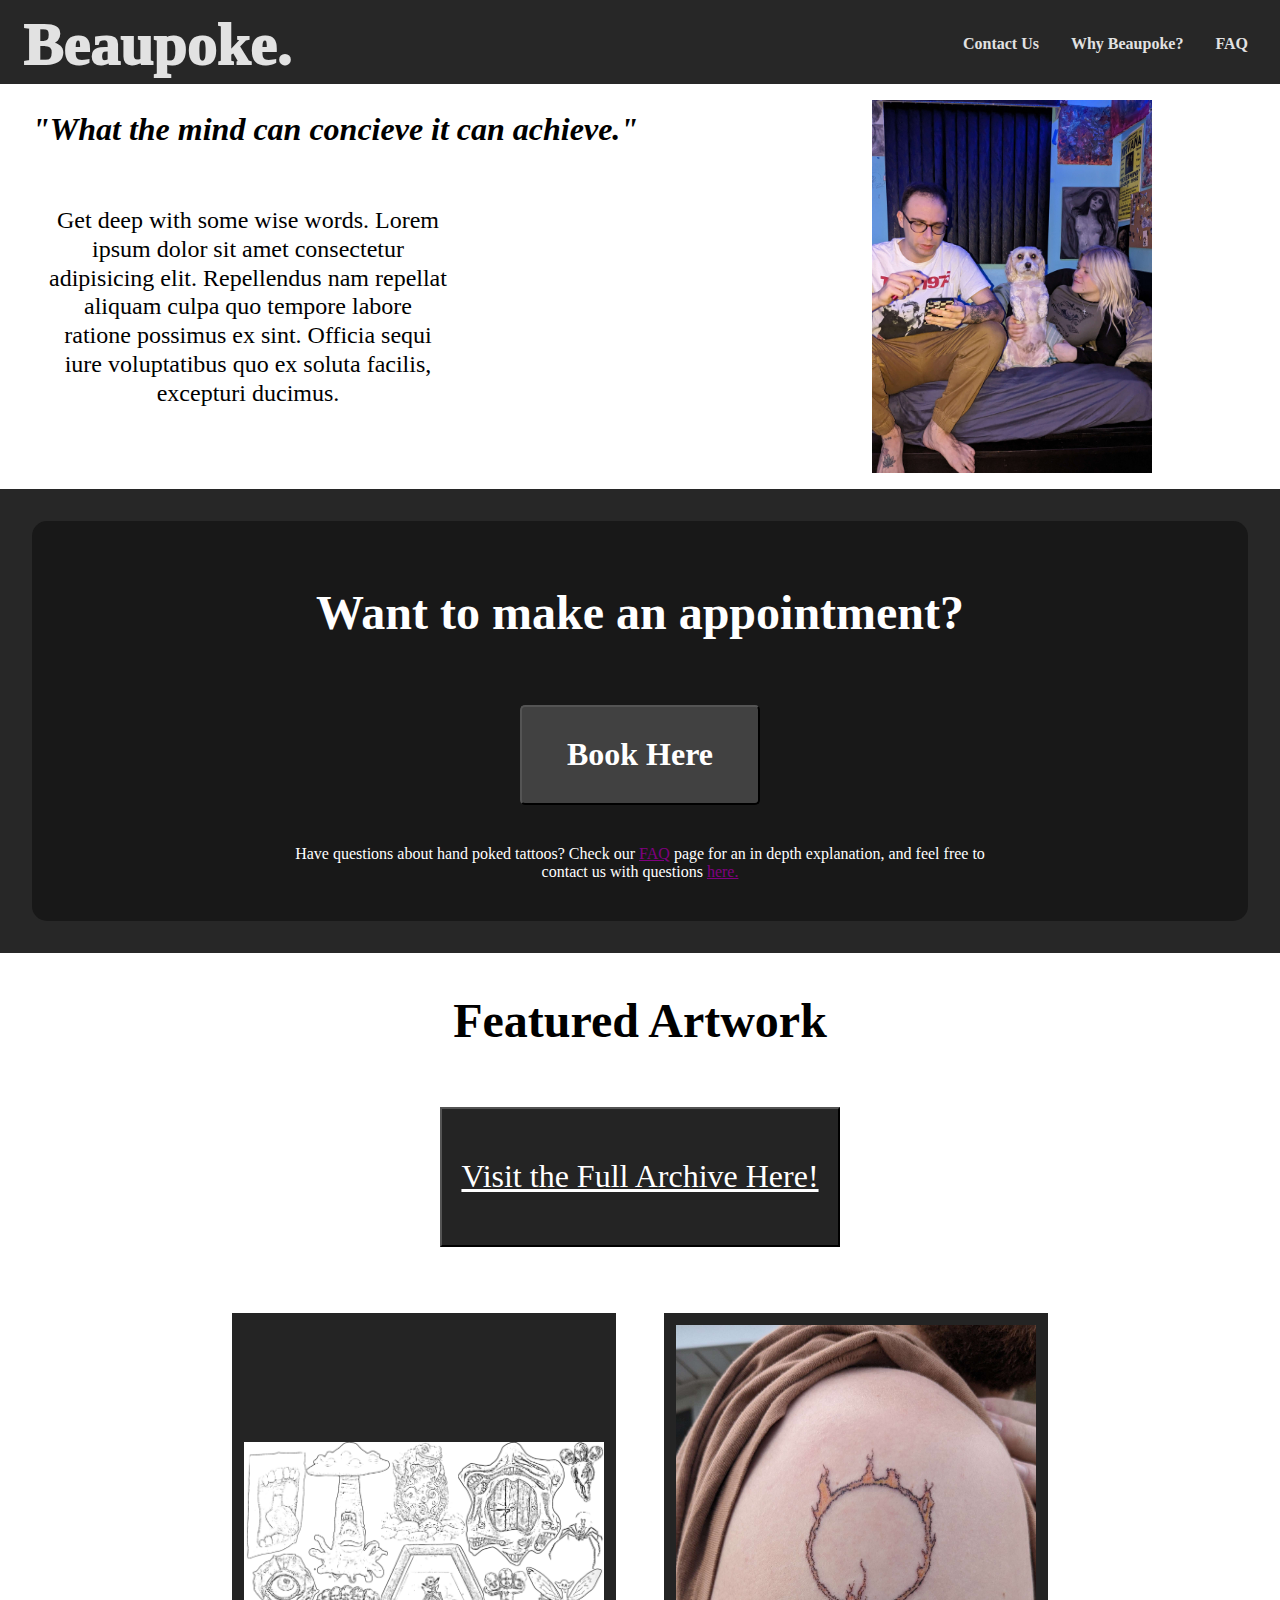
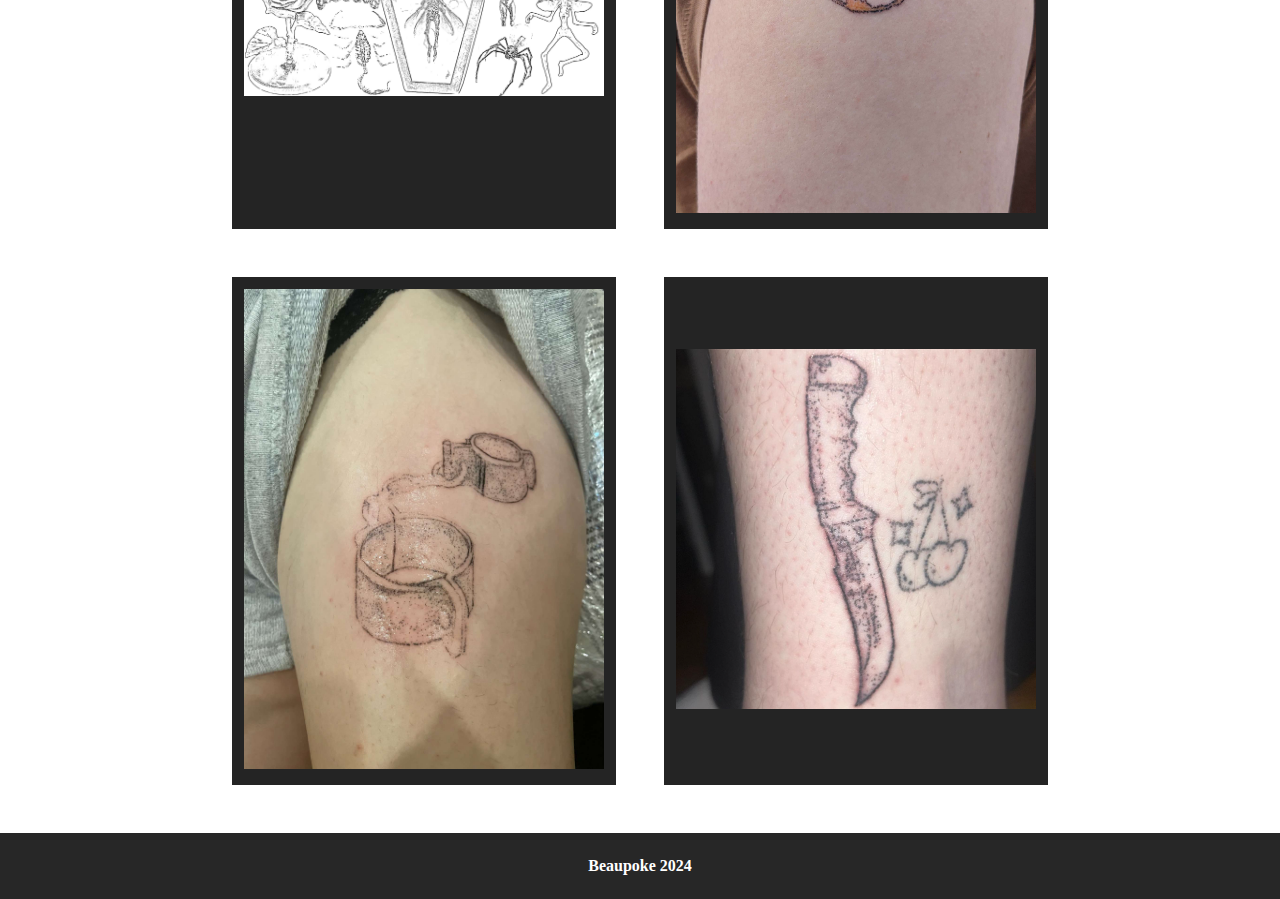
<file: index.html>
<!DOCTYPE html>
<html lang="en">

<head>
        <link rel="stylesheet" href="style.css">
        <meta charset="UTF-8">
        <meta name="viewport" content="width=1024">
        <title>Beaupoke Tattoos and Poke Art</title>
</head>

<body> 
    <div class="header">
        <h1>Beaupoke.</h1>
        <ul>
            <li><a href="pages/contact.html" target="_blank">Contact Us</a></li>
            <li><a href="pages/why.html" target="_blank">Why Beaupoke?</a></li>
            <!-- Saved in case needed, but this category is obselete now <li><a href="pages/what.html" target="_blank">What Is Hand Poke?</a></li> -->
            <li><a href="pages/faq.html" target="_blank">FAQ</a></li>
        </ul>
    </div>

    <div class="tagline">
        <div class="tagleft">
            <h2 id="quote">"What the mind can concieve it can achieve."</h2>
            <p id="statement">Get deep with some wise words. Lorem ipsum dolor sit amet consectetur adipisicing elit. Repellendus nam repellat aliquam culpa quo tempore labore ratione possimus ex sint. Officia sequi iure voluptatibus quo ex soluta facilis, excepturi ducimus.</p>   
        </div>
        <div class="jpgcontainer">
            <img class="portrait" src="images/gizmorg.jpg" alt="nice doggie and the artist with his girlfriend">
        </div>  
    </div>
        
    <div class="booking">
        <h2>Want to make an appointment?</h2>
        <a id="apt" href="https://calendar.google.com/calendar/u/0/appointments/schedules/AcZssZ1kSdmJ_sZYU97EMgoDYV39h2ri6LArLVIMfulaFwNVavIokXx-ITP7sBv8tmdhhYMYBFBMqH1j?gv=true&pli=1" target="_blank"><button id="bookhere">Book Here</button></a>
        <div class="disclaimer1">
            <p>Have questions about hand poked tattoos? Check our <a id="apt" href="pages/faq.html">FAQ</a>
            page for an in depth explanation, and feel free to contact us with questions <a id="apt" href="pages/contact.html">here.</a></p>
        </div>
    </div>

    <div class="featured">
        <h2 id="f-artwork">Featured Artwork</h2>
        <h3><button id="archive"><a id="vah" target="_blank" href="pages/archive.html">Visit the Full Archive Here!</a></button></h2></h3>
        <div class="top4">
            <div class="photoplace"><a target="_blank" href="images/pieces.jpg"><img class="juice" src="images/pieces.jpg" alt="A few options to choose from"></a></div>
            <div class="photoplace"><a target="_blank" href="images/ring.jpg"><img class="juice" src="images/ring.jpg" alt="Ring of fire"></a></div>
            <div class="photoplace"><a target="_blank" href="images/cuffs.jpg"><img class="juice" src="images/cuffs.jpg" alt=""></a></div>
            <div class="photoplace"><a target="_blank" href="images/knife.png"><img class="juice" src="images/knife.png" alt="Nice Knife"></a></div>
        </div>
    </div>

    <div class="footer">
        Beaupoke 2024
    </div>

</body>

</html>
</file>
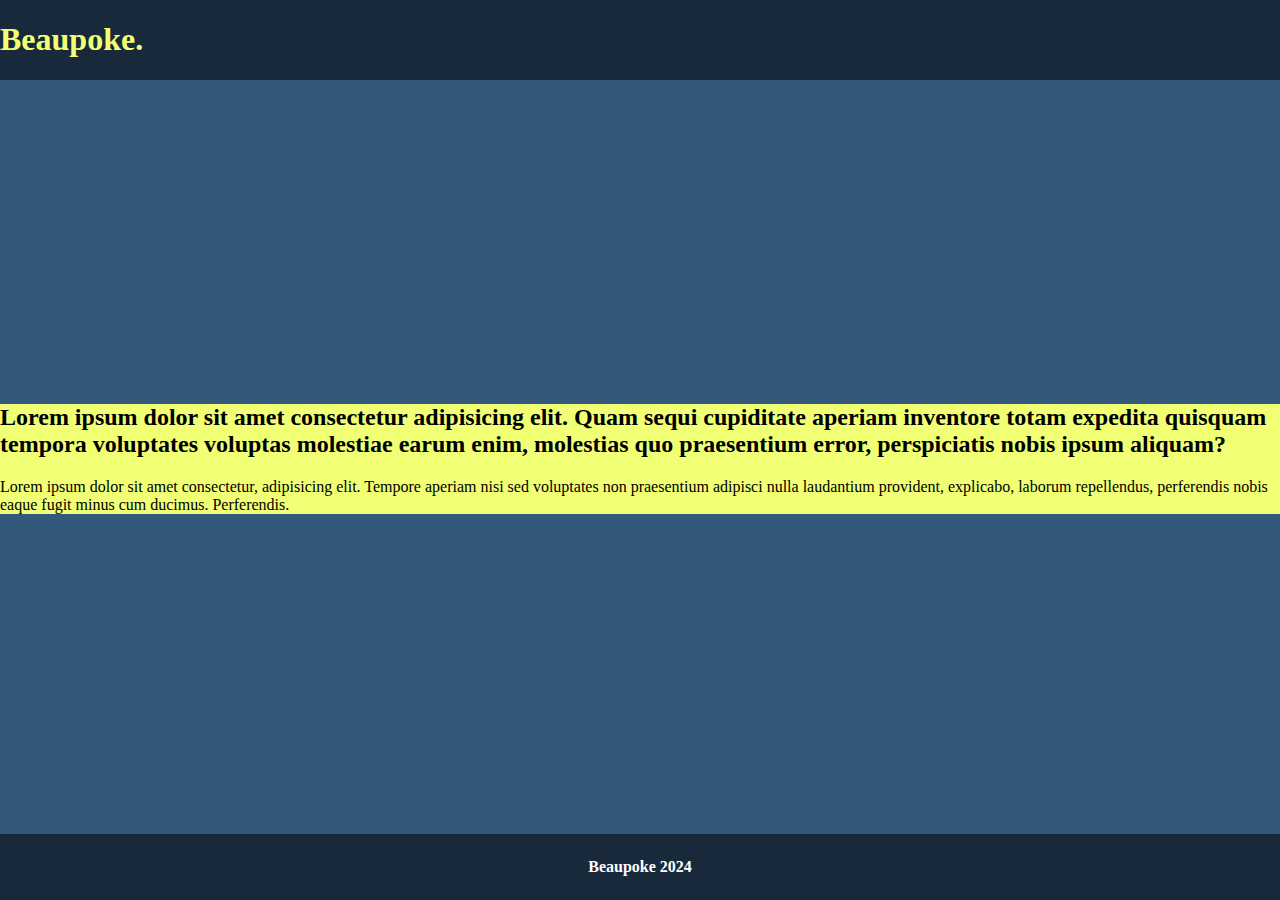
<file: pages/archive.html>
<!DOCTYPE html>
<html lang="en">

<head>
    <meta charset="UTF-8">
    <meta name="viewport" content="width=1024">
    <title>Document</title>
    <link rel="stylesheet" href="pages.css">
</head>

<body>
    <div class="header">
        <h1>Beaupoke.</h1>
    </div>
    <div class="infoContainer">
        <div class="info">
            <h2>Lorem ipsum dolor sit amet consectetur adipisicing elit. Quam sequi cupiditate aperiam inventore totam expedita quisquam tempora voluptates voluptas molestiae earum enim, molestias quo praesentium error, perspiciatis nobis ipsum aliquam?</h2>
            <p>Lorem ipsum dolor sit amet consectetur, adipisicing elit. Tempore aperiam nisi sed voluptates non praesentium adipisci nulla laudantium provident, explicabo, laborum repellendus, perferendis nobis eaque fugit minus cum ducimus. Perferendis.</p>
        </div>
    </div>

    <div class="footer">
        Beaupoke 2024
    </div>
</body>

</html>
</file>
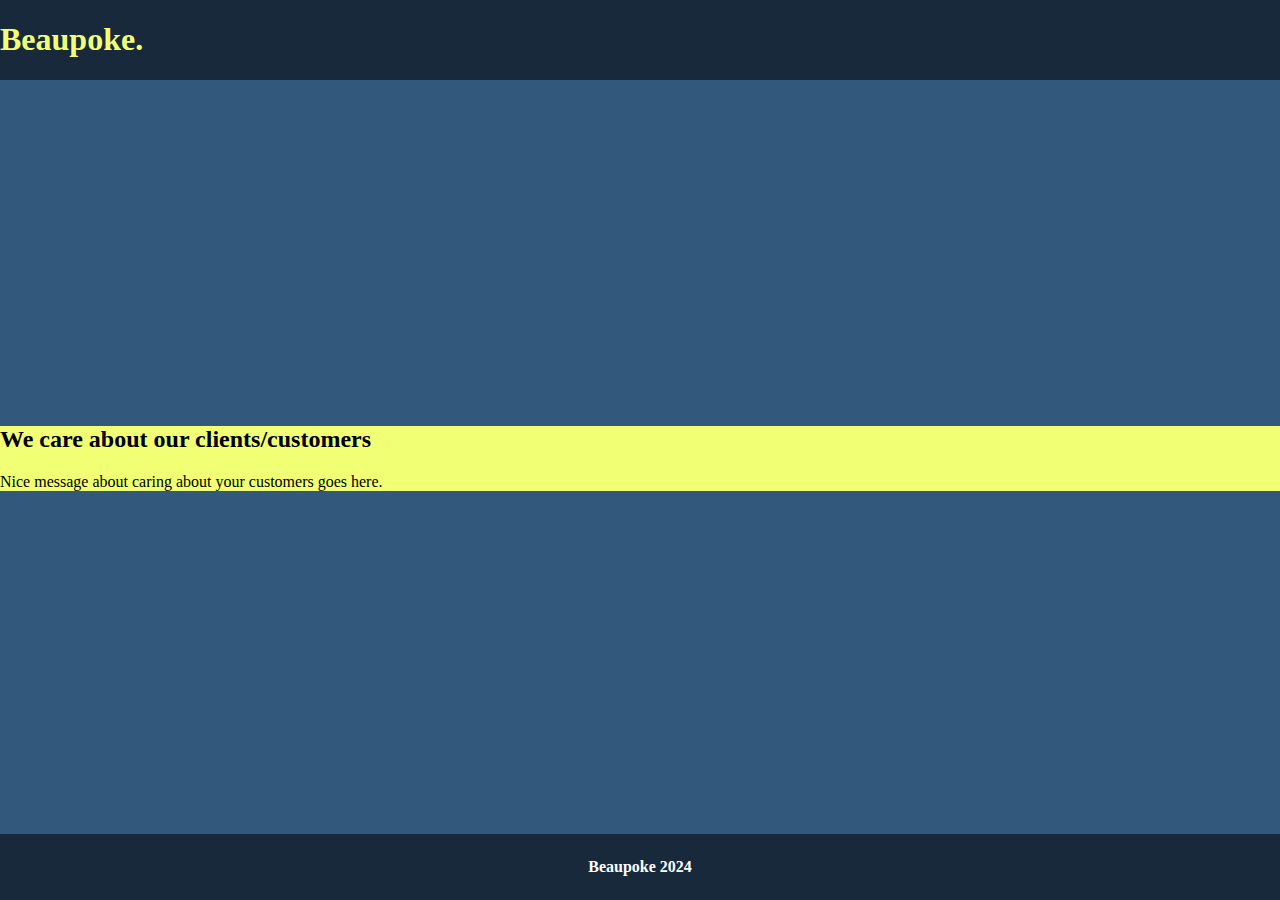
<file: pages/contact.html>
<!DOCTYPE html>
<html lang="en">

<head>
    <meta charset="UTF-8">
    <meta name="viewport" content="width=1024">
    <title>Document</title>
    <link rel="stylesheet" href="pages.css">
</head>

<body>
    <div class="header">
        <h1>Beaupoke.</h1>
    </div>
    <div class="infoContainer">
        <div class="info">
            <h2>We care about our clients/customers</h2>
            <p>Nice message about caring about your customers goes here.</p>
        </div>
    </div>

    <div class="footer">
        Beaupoke 2024
    </div>
</body>

</html>
</file>
<file: style.css>
* {
    font-family: 'Times New Roman', Times, serif;
}

/* Doc is mostly in order from top to bottom */

body {
    margin: 0;
    display: flex;
    flex-direction: column;
    justify-content:space-between;
    min-height: 100vh;
    background-color: #272727;
}

.header, .tagline {
    color: rgb(0, 0, 0);
    margin: 0;
    padding: 0;
    flex-grow: 1;
    display: flex;
}

a {
    text-decoration: none;
    color: rgb(226, 226, 226);
}

ul {
    display: flex;
    gap: 32px;
    list-style: none;
    font-weight: 600;
    margin-right: 32px;
    flex-wrap: wrap;
}

h1 {
    padding: 8px;
    margin: 0;
    margin-left: 16px;
    font-weight: 920;
    font-size: 60px;
    color: rgb(226, 226, 226);
}

.header {
    justify-content: space-between;
    padding-top: 4px;
    max-height: 80px;
    background-color: #272727;
    align-items: center;
}

.portrait {
    height: auto;
    width: 280px;
}

.jpgcontainer {
    display: flex;
    background-color: rgb(0, 0, 0);
    justify-content: flex-end;
    margin-right: 128px;
    margin-bottom: 16px;
    margin-top: 16px;
}

.tagleft {
    display: flex;
    flex-direction: column;
    justify-content: flex-start;
    flex-wrap: wrap;
    gap: 32px;
    padding: 32px;
    padding-top: 0;
}

.tagline {
    justify-content: space-between;
    flex-direction: row;
    max-height: 450px; 
    flex-grow: 1;
    background-color: #ffffff;
}

#statement {
    display: flex;
    font-size: large;
    font-size: x-large;
    max-width: 400px;
    max-height: 120px;
    margin-left: 16px;
    margin-top: 0;
    line-height: 120%;
}

h2 {
    font-style: bold;
    font-weight: 900;
    font-size: 48px;
    color: white;
}

p {
    font-size: 16px;
    max-width: 700px;
    text-align: center;
}

.disclaimer1 {
    display: flex;
    justify-content: flex-start;
    color: white;
}

#quote {
    font-style: italic;
    font-size: xx-large;
    color: black;
}

#apt {
    color: purple;
    text-decoration: underline;
}

.booking {
    display: flex;
    flex-direction: column;
    background-color: rgb(24, 24, 24);
    min-height: 400px;
    justify-content: space-evenly;
    align-items: center;
    margin: 32px;
    border-radius: 15px;
}

#bookhere {
    background-color: #414141;
    color: white;
    font-weight: 900;
    font-size: xx-large;
    height: 100px;
    width: 240px;
    border-radius: 5px;
}

#archive {
    background-color: rgb(36, 36, 36);
    height: 140px;
    width: 400px;
    font-size: 32px;
    text-decoration: underline;
    color: #ffffff;
}

#vah {
    color: #ffffff;
}

.featured {
    display: flex; 
    flex-direction: column;
    justify-content: center;
    align-items: center;
    flex-grow: 1;
    background-color:  #ffffff;
}

.footer {
    background-color: #272727;
    color: white;
    justify-content: center;
    align-content: center;
    color: 33495e;
    padding: 24px;
    font-weight: 600;
    display: flex;

}

.photoplace {
    background-color: rgb(36, 36, 36);
    flex-wrap: wrap;
    display: flex;
    align-content: center;
    flex-wrap: wrap;
    outline: 3px;
    outline-color: black;
}

#f-artwork {
    color: rgb(0, 0, 0);
}

.juice {
    height: auto;
    width: 360px;
    border: 4px black;
    padding: 12px;
}
 
.top4 {
    display: flex;
    gap: 48px;
    min-height: 200px;
    min-width: 200px;
    padding: 48px;
    justify-content: center;
    flex-wrap: wrap;
}
</file>
<file: pages/pages.css>
* {
    font-family: 'Times New Roman', Times, serif;
}

body {
    display: flex;
    flex-direction: column;
    background-color: #32587c;
    justify-content: space-between;
    height: 100vh;
    margin: 0;
}

h1 {
    color: rgb(241, 255, 116);
}

.header {
    background-color: #17293a;
}

.infoContainer {

}

.info {
    background-color: rgb(241, 255, 116);
}

.footer {
    background-color: #17293a;
    color: white;
    justify-content: center;
    align-content: center;
    color: 33495e;
    padding: 24px;
    font-weight: 600;
    display: flex;
}
</file>
